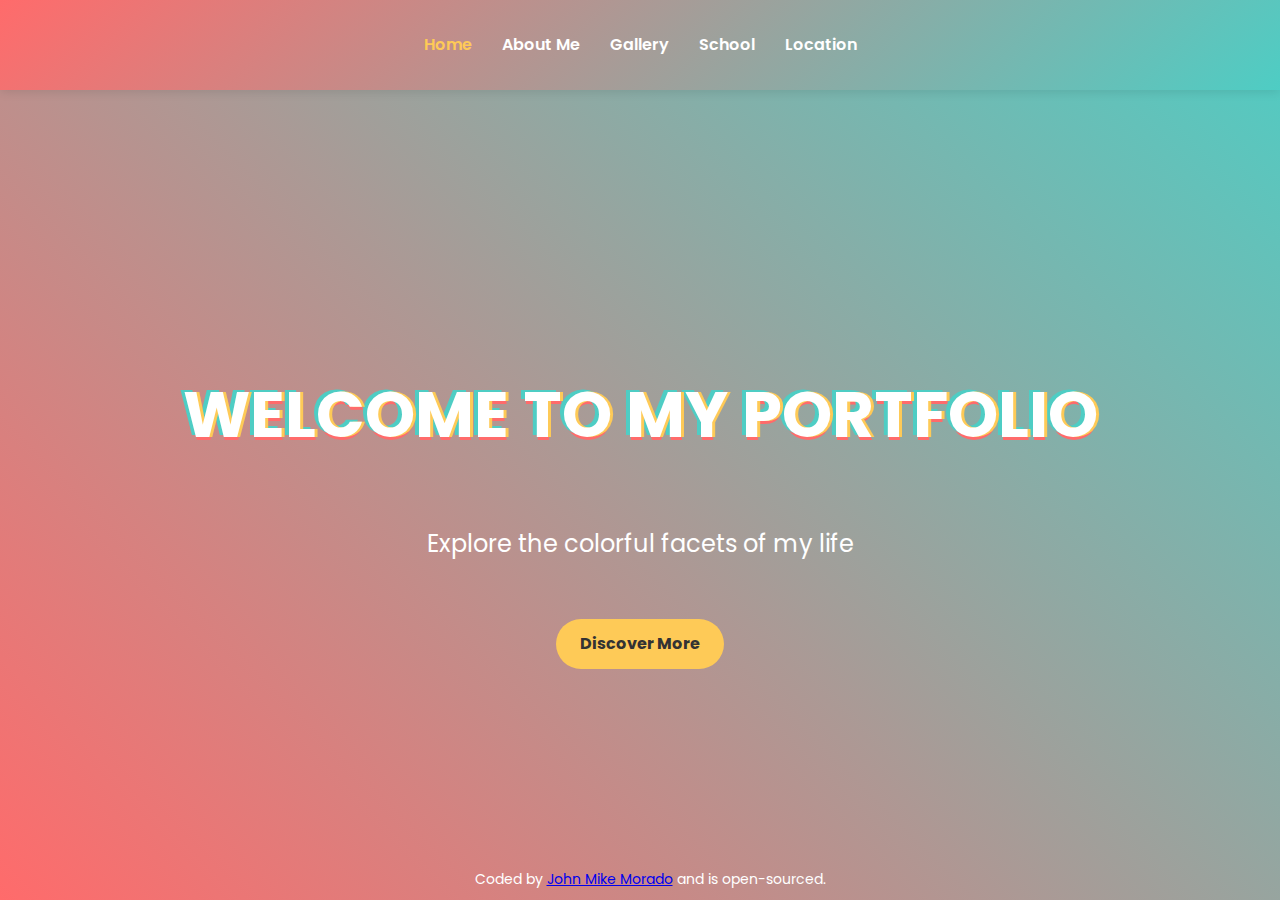
<file: index.html>
<!DOCTYPE html>
<html lang="en">
<head>
    <meta charset="UTF-8">
    <meta name="viewport" content="width=device-width, initial-scale=1.0">
    <title>My Vibrant Portfolio - Home</title>
    <link rel="stylesheet" href="styles.css">
    <link href="https://fonts.googleapis.com/css2?family=Poppins:wght@300;400;600&display=swap" rel="stylesheet">
</head>
<body>
    <div class="page-container home-page">
        <header>
            <nav>
                <ul>
                    <li><a href="index.html" class="active">Home</a></li>
                    <li><a href="about.html">About Me</a></li>
                    <li><a href="gallery.html">Gallery</a></li>
                    <li><a href="school.html">School</a></li>
                    <li><a href="location.html">Location</a></li>
                </ul>
            </nav>
        </header>
        <main>
            <h1 class="glitch" data-text="Welcome to My Vibrant World">Welcome to My Portfolio </h1>
            <p class="subtitle">Explore the colorful facets of my life</p>
            <div class="cta-container">
                <a href="about.html" class="cta-button">Discover More</a>
            </div>
        </main>
        <div class="footer">
            <span>Coded by <a href="https://github.com/WATHEMIKE/porfolio.git" target="_blank">John Mike Morado</a> and is open-sourced.</span>
          </div>
    </div>
</body>
</html>
</file>
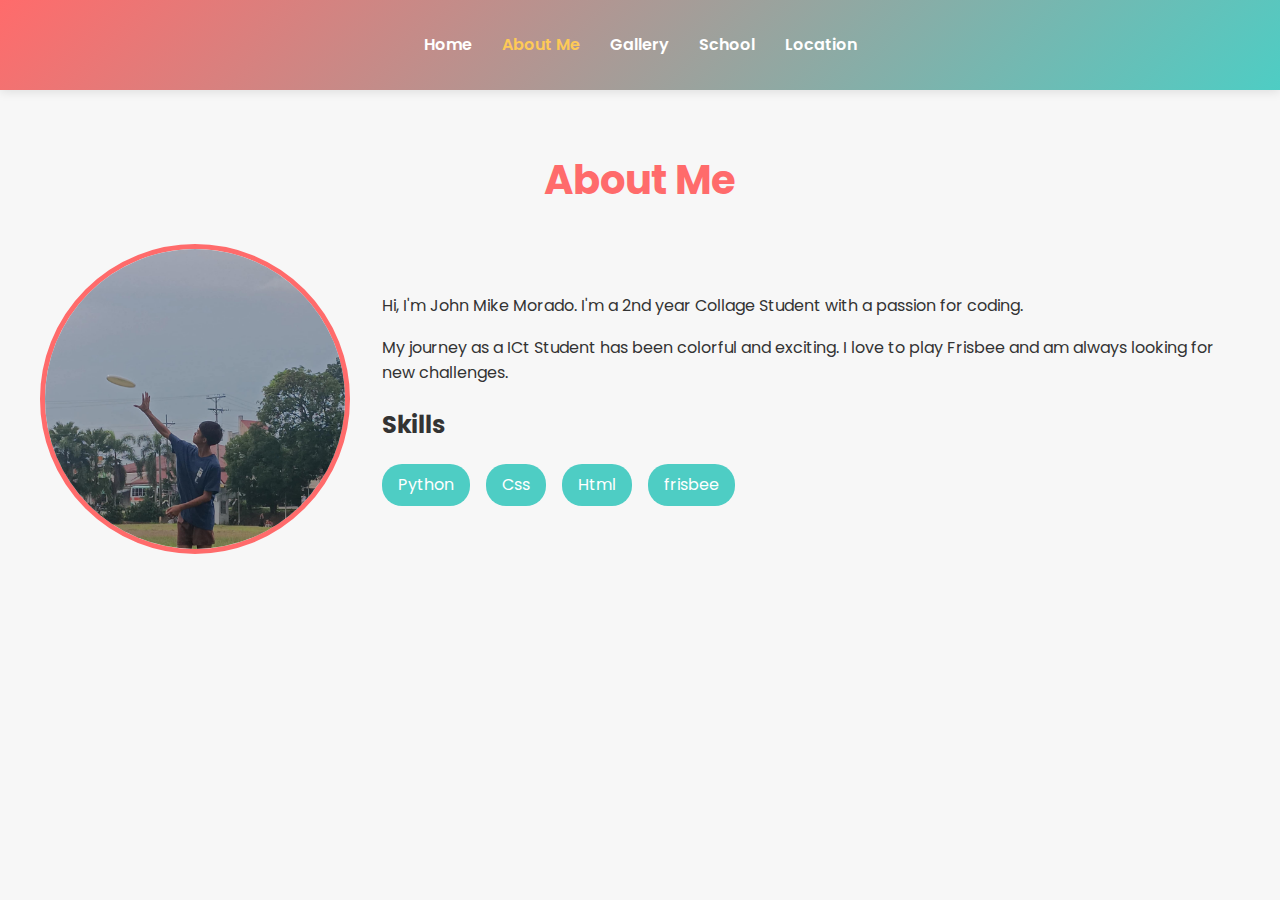
<file: about.html>
<!DOCTYPE html>
<html lang="en">
<head>
    <meta charset="UTF-8">
    <meta name="viewport" content="width=device-width, initial-scale=1.0">
    <title>My Vibrant Portfolio - About Me</title>
    <link rel="stylesheet" href="styles.css">
    <link href="https://fonts.googleapis.com/css2?family=Poppins:wght@300;400;600&display=swap" rel="stylesheet">
</head>
<body>
    <div class="page-container about-page">
        <header>
            <nav>
                <ul>
                    <li><a href="index.html">Home</a></li>
                    <li><a href="about.html" class="active">About Me</a></li>
                    <li><a href="gallery.html">Gallery</a></li>
                    <li><a href="school.html">School</a></li>
                    <li><a href="location.html">Location</a></li>
                </ul>
            </nav>
        </header>
        <main>
            <h1 class="section-title">About Me</h1>
            <div class="about-content">
                <img src="88c08a1f-90b3-458e-9033-23ea804d67bd.jpg" alt="morado" class="profile-image">
                <div class="about-text">
                    <p>Hi, I'm John Mike Morado. I'm a 2nd year Collage Student with a passion for coding.</p>
                    <p>My journey as a ICt Student has been colorful and exciting. I love to play Frisbee and am always looking for new challenges.</p>
                    <h2>Skills</h2>
                    <ul class="skills-list">
                        <li>Python</li>
                        <li>Css</li>
                        <li>Html</li>
                        <li>frisbee</li>
                    </ul>
                </div>
            </div>
        </main>
    </div>
</body>
</html>
</file>
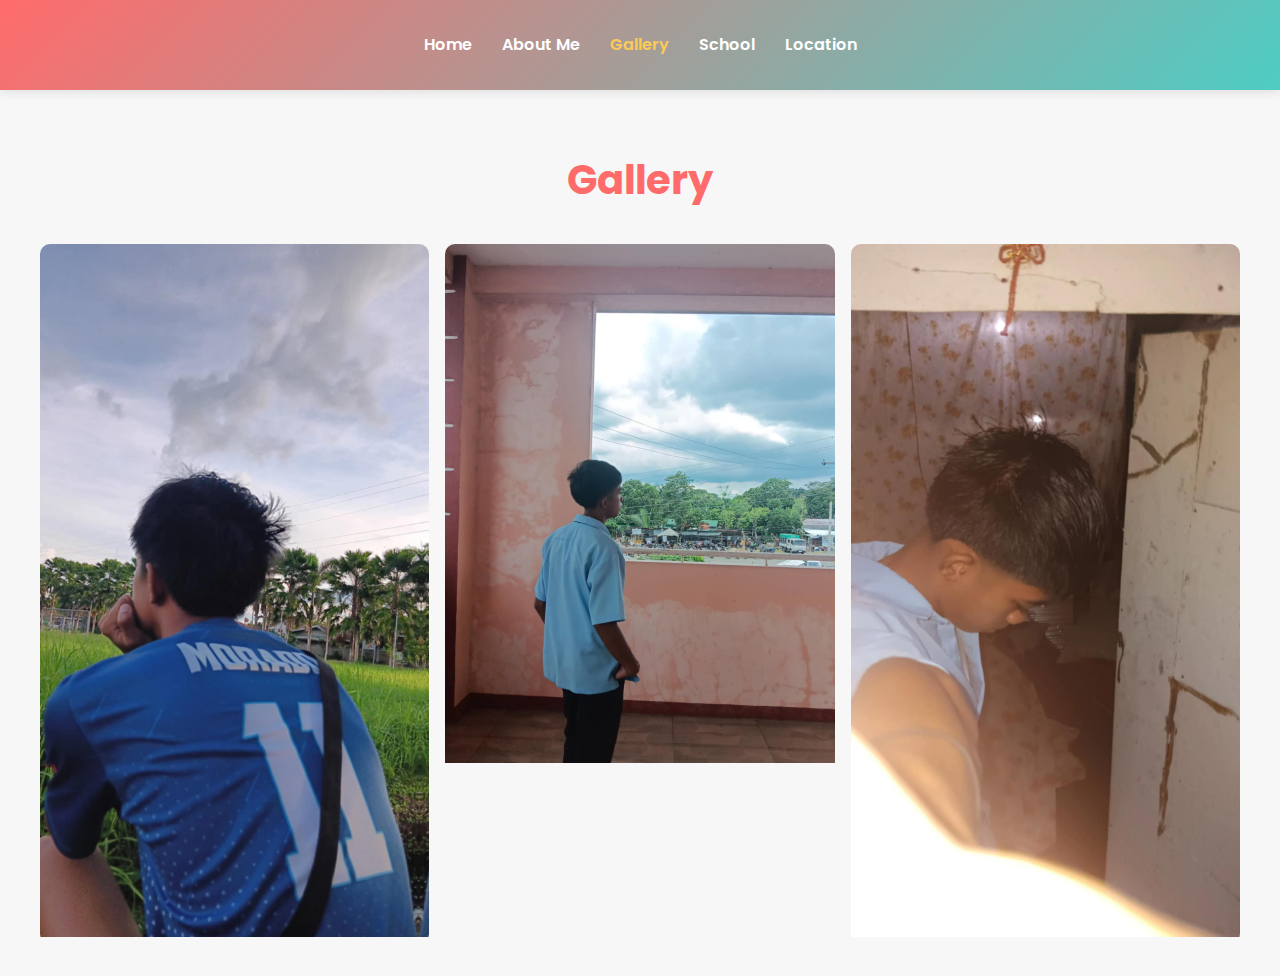
<file: gallery.html>
<!DOCTYPE html>
<html lang="en">
<head>
    <meta charset="UTF-8">
    <meta name="viewport" content="width=device-width, initial-scale=1.0">
    <title>My Vibrant Portfolio - Gallery</title>
    <link rel="stylesheet" href="styles.css">
    <link href="https://fonts.googleapis.com/css2?family=Poppins:wght@300;400;600&display=swap" rel="stylesheet">
</head>
<body>
    <div class="page-container gallery-page">
        <header>
            <nav>
                <ul>
                    <li><a href="index.html">Home</a></li>
                    <li><a href="about.html">About Me</a></li>
                    <li><a href="gallery.html" class="active">Gallery</a></li>
                    <li><a href="school.html">School</a></li>
                    <li><a href="location.html">Location</a></li>
                </ul>
            </nav>
        </header>
        <main>
            <h1 class="section-title">Gallery</h1>
            <div class="gallery">
                <div class="gallery-item">
                    <img src="c4f0a48a-3390-4b29-b43e-9a465fc399f7.jpg" alt="John">
                    <div class="overlay">
                        <div class="overlay-content">John</div>
                    </div>
                </div>
                <div class="gallery-item">
                    <img src="403403b8-524c-46f5-b25e-b3dceefbd57a.jpg" alt="Mike">
                    <div class="overlay">
                        <div class="overlay-content">Mike</div>
                    </div>
                </div>
                <div class="gallery-item">
                    <img src="df11f83f-f0ab-4e2b-9535-6e01d5942b99.jpg" alt="Morado">
                    <div class="overlay">
                        <div class="overlay-content">Morado</div>
                    </div>
                </div>
            </div>
        </main>
    </div>
</body>
</html>
</file>
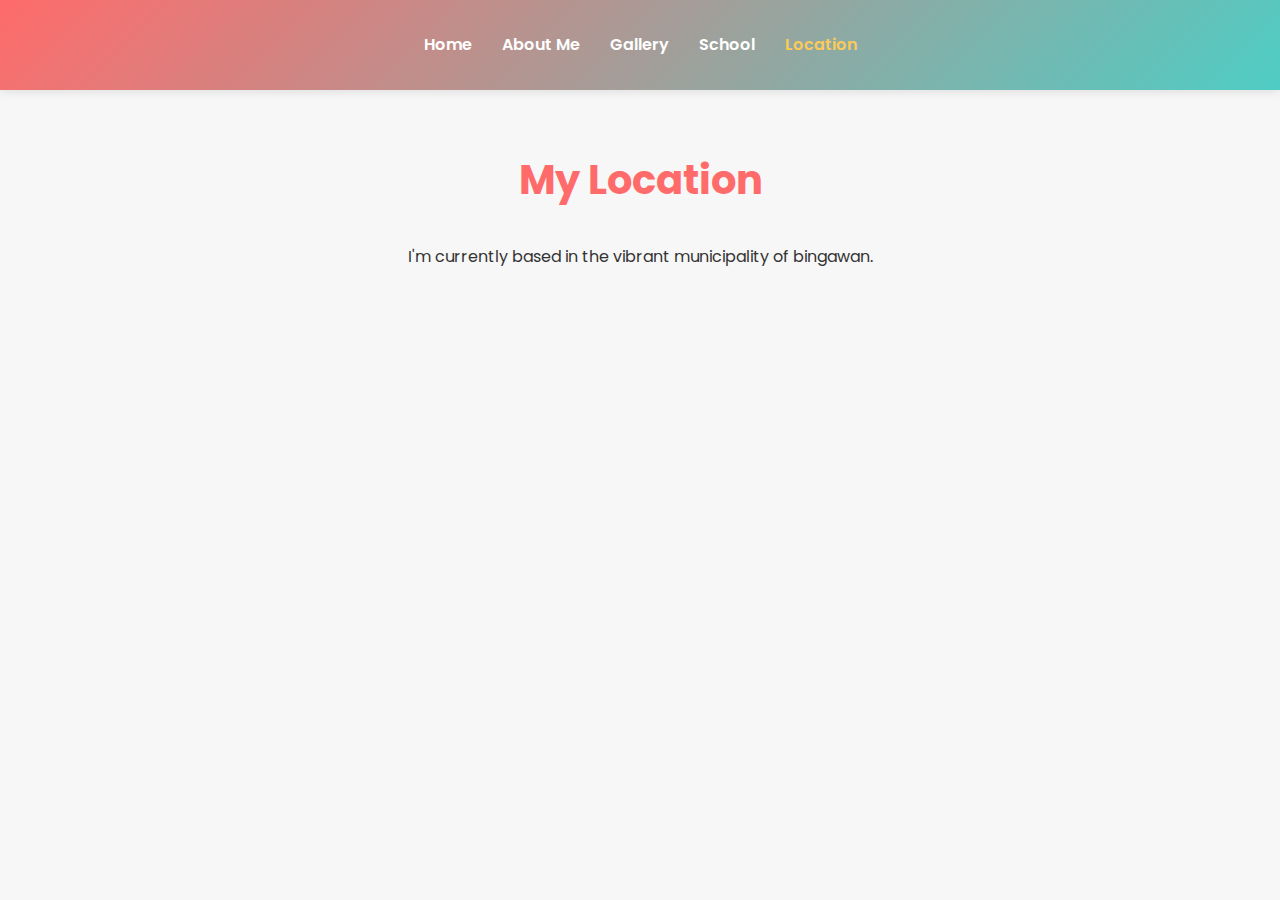
<file: location.html>
<!DOCTYPE html>
<html lang="en">
<head>
    <meta charset="UTF-8">
    <meta name="viewport" content="width=device-width, initial-scale=1.0">
    <title>My Vibrant Portfolio - Location</title>
    <link rel="stylesheet" href="styles.css">
    <link href="https://fonts.googleapis.com/css2?family=Poppins:wght@300;400;600&display=swap" rel="stylesheet">
</head>
<body>
    <div class="page-container location-page">
        <header>
            <nav>
                <ul>
                    <li><a href="index.html">Home</a></li>
                    <li><a href="about.html">About Me</a></li>
                    <li><a href="gallery.html">Gallery</a></li>
                    <li><a href="school.html">School</a></li>
                    <li><a href="location.html" class="active">Location</a></li>
                </ul>
            </nav>
        </header>
        <main>
            <h1 class="section-title">My Location</h1>
            <div class="location-content">
                <p>I'm currently based in the vibrant municipality of bingawan.</p>
                <div class="map-container">
                    <iframe src="https://www.google.com/maps/embed?pb=!1m18!1m12!1m3!1d62620.54207112074!2d122.54798316950266!3d11.203620023650863!2m3!1f0!2f0!3f0!3m2!1i1024!2i768!4f13.1!3m3!1m2!1s0x33af6c519dcd3371%3A0xde59c9ba142284ac!2sBingawan%2C%20Iloilo!5e0!3m2!1sen!2sph!4v1729175711809!5m2!1sen!2sph" width="600" height="450" style="border:0;" allowfullscreen="" loading="lazy" referrerpolicy="no-referrer-when-downgrade"></iframe>
                </div>
            </div>
        </main>
    </div>
</body>
</html>
</file>
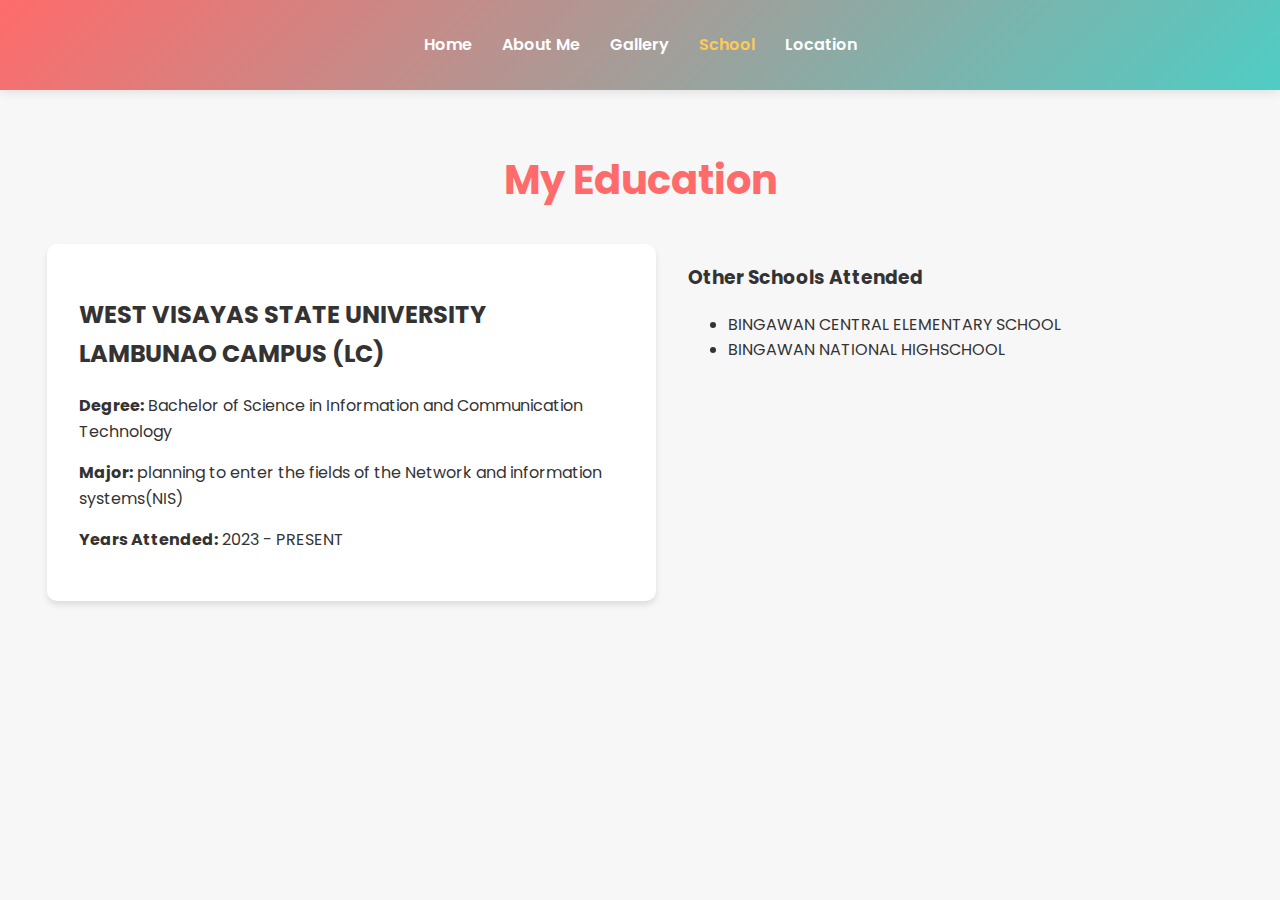
<file: school.html>
<!DOCTYPE html>
<html lang="en">
<head>
    <meta charset="UTF-8">
    <meta name="viewport" content="width=device-width, initial-scale=1.0">
    <title>My Vibrant Portfolio - School</title>
    <link rel="stylesheet" href="styles.css">
    <link href="https://fonts.googleapis.com/css2?family=Poppins:wght@300;400;600&display=swap" rel="stylesheet">
</head>
<body>
    <div class="page-container school-page">
        <header>
            <nav>
                <ul>
                    <li><a href="index.html">Home</a></li>
                    <li><a href="about.html">About Me</a></li>
                    <li><a href="gallery.html">Gallery</a></li>
                    <li><a href="school.html" class="active">School</a></li>
                    <li><a href="location.html">Location</a></li>
                </ul>
            </nav>
        </header>
        <main>
            <h1 class="section-title">My Education</h1>
            <div class="education-container">
                <div class="education-card">
                    <h2>WEST VISAYAS STATE UNIVERSITY LAMBUNAO CAMPUS (LC)</h2>
                    <p><strong>Degree:</strong> Bachelor of Science in Information and Communication Technology</p>
                    <p><strong>Major:</strong> planning to enter the fields of the Network and information systems(NIS)</p>
                    <p><strong>Years Attended:</strong> 2023 - PRESENT</p>
                </div>
                <div class="other">
                    <h3>Other Schools Attended</h3>
                    <ul>
                        <li>BINGAWAN CENTRAL ELEMENTARY SCHOOL</li>
                        <li>BINGAWAN NATIONAL HIGHSCHOOL</li>
                    </ul>
                </div>
            </div>
        </main>
    </div>
</body>
</html>
</file>
<file: styles.css>
:root {
    --primary-color: #ff6b6b;
    --secondary-color: #4ecdc4;
    --accent-color: #feca57;
    --background-color: #f7f7f7;
    --text-color: #333;
}

body {
    font-family: 'Poppins', sans-serif;
    line-height: 1.6;
    margin: 0;
    padding: 0;
    background-color: var(--background-color);
    color: var(--text-color);
}

.page-container {
    min-height: 100vh;
    display: flex;
    flex-direction: column;
}

header {
    background: linear-gradient(135deg, var(--primary-color), var(--secondary-color));
    padding: 1rem;
    box-shadow: 0 2px 10px rgba(0, 0, 0, 0.1);
}

nav ul {
    list-style-type: none;
    padding: 0;
    display: flex;
    justify-content: center;
}

nav ul li {
    margin: 0 15px;
}

nav ul li a {
    color: white;
    text-decoration: none;
    font-weight: 600;
    transition: all 0.3s ease;
}

nav ul li a:hover, nav ul li a.active {
    color: var(--accent-color);
}

main {
    flex-grow: 1;
    padding: 2rem;
    max-width: 1200px;
    margin: 0 auto;
}

.section-title {
    font-size: 2.5rem;
    color: var(--primary-color);
    text-align: center;
    margin-bottom: 2rem;
}

footer {
    background-color: var(--text-color);
    color: white;
    text-align: center;
    padding: 1rem;
    margin-top: auto;
}

/* Home Page */
.home-page {
    background: linear-gradient(45deg, var(--primary-color), var(--secondary-color));
}

.home-page main {
    display: flex;
    flex-direction: column;
    justify-content: center;
    align-items: center;
    height: 80vh;
    text-align: center;
    color: white;
}

.glitch {
    font-size: 4rem;
    font-weight: bold;
    text-transform: uppercase;
    position: relative;
    text-shadow: 0.05em 0 0 var(--accent-color), -0.05em -0.025em 0 var(--secondary-color),
                 0.025em 0.05em 0 var(--primary-color);
    animation: glitch 725ms infinite;
}

.glitch span {
    position: absolute;
    top: 0;
    left: 0;
}

.glitch span:first-child {
    animation: glitch 500ms infinite;
    clip-path: polygon(0 0, 100% 0, 100% 35%, 0 35%);
    transform: translate(-0.05em, -0.025em);
    opacity: 0.8;
}

.glitch span:last-child {
    animation: glitch 375ms infinite;
    clip-path: polygon(0 65%, 100% 65%, 100% 100%, 0 100%);
    transform: translate(0.05em, 0.025em);
    opacity: 0.8;
}

@keyframes glitch {
    0% {
        text-shadow: 0.05em 0 0 var(--accent-color), -0.05em -0.025em 0 var(--secondary-color),
                     0.025em 0.05em 0 var(--primary-color);
    }
    14% {
        text-shadow: 0.05em 0 0 var(--accent-color), -0.05em -0.025em 0 var(--secondary-color),
                     0.025em 0.05em 0 var(--primary-color);
    }
    15% {
        text-shadow: -0.05em -0.025em 0 var(--accent-color), 
                     0.025em 0.025em 0 var(--secondary-color),
                     -0.05em -0.05em 0 var(--primary-color);
    }
    49% {
        text-shadow: -0.05em -0.025em 0 var(--accent-color),
                     0.025em 0.025em 0 var(--secondary-color),
                     -0.05em -0.05em 0 var(--primary-color);
    }
    50% {
        text-shadow: 0.025em 0.05em 0 var(--accent-color), 0.05em 0 0 var(--secondary-color),
                     0 -0.05em 0 var(--primary-color);
    }
    99% {
        text-shadow: 0.025em 0.05em 0 var(--accent-color), 0.05em 0 0 var(--secondary-color),
                     0 -0.05em 0 var(--primary-color);
    }
    100% {
        text-shadow: -0.025em 0 0 var(--accent-color),
                     -0.025em -0.025em 0 var(--secondary-color),
                     -0.025em -0.05em 0 var(--primary-color);
    }
}

.subtitle {
    font-size: 1.5rem;
    margin-top: 1rem;
}

.cta-button {
    display: inline-block;
    margin-top: 2rem;
    padding: 0.75rem 1.5rem;
    background-color: var(--accent-color);
    color: var(--text-color);
    text-decoration: none;
    border-radius: 50px;
    font-weight: bold;
    transition: all 0.3s ease;
}

.cta-button:hover {
    background-color: var(--text-color);
    color: var(--accent-color);
}

.footer {
    position: absolute;
    bottom: 0;
    width: 100%;
    color: white;
    text-align: center;
    padding: 0px;
    font-size: 14px;
    padding: 10px 10px;
}

/* About Page */
.about-content {
    display: flex;
    align-items: center;
    gap: 2rem;
}

.profile-image {
    width: 300px;
    height: 300px;
    border-radius: 50%;
    object-fit: cover;
    border: 5px solid var(--primary-color);
}

.about-text {
    flex: 1;
}

.skills-list {
    display: flex;
    flex-wrap: wrap;
    gap: 1rem;
    padding: 0;
    list-style-type: none;
}

.skills-list li {
    background-color: var(--secondary-color);
    color: white;
    padding: 0.5rem 1rem;
    border-radius: 20px;
}

/* Gallery Page */
.gallery {
    display: grid;
    grid-template-columns: repeat(auto-fit, minmax(250px, 1fr));
    gap: 1rem;
}

.gallery-item {
    position: relative;
    overflow: hidden;
    border-radius: 10px;
}

.gallery-item img {
    width: 100%;
    height: auto;
    transition: transform 0.3s ease;
}

.gallery-item:hover img {
    transform: scale(1.1);
}

.overlay {
    position: absolute;
    top: 0;
    left: 0;
    width: 100%;
    height: 100%;
    background: rgba(0, 0, 0, 0.7);
    display: flex;
    justify-content: center;
    align-items: center;
    opacity: 0;
    transition: opacity 0.3s ease;
}

.gallery-item:hover .overlay {
    opacity: 1;
}

.overlay-content {
    color: white;
    font-size: 1.5rem;
    font-weight: bold;
}

/* School Page */
.education-container {
    display: flex;
    gap: 2rem;
}

.education-card {
    flex: 1;
    background-color: white;
    padding: 2rem;
    border-radius: 10px;
    box-shadow: 0 4px 6px rgba(0, 0, 0, 0.1);
}

.other {
    flex: 1;
}

/* Location Page */
.location-content {
    text-align: center;
}

.map-container {
    margin: 2rem 0;
}

.map-image {
    max-width: 100%;
    border-radius: 10px;
    box-shadow: 0 4px 6px rgba(0, 0, 0, 0.1);
}

.location-info {
    background-color: white;
    padding: 2rem;
    border-radius: 10px;
    box-shadow: 0 4px 6px rgba(0, 0, 0, 0.1);
}

/* Responsive Design */
@media (max-width: 768px) {
    .about-content, .education-container {
        flex-direction: column;
    }

    .profile-image {
        width: 200px;
        height: 200px;
    }

    .gallery {
        grid-template-columns: repeat(auto-fit, minmax(200px, 1fr));
    }
}
</file>
